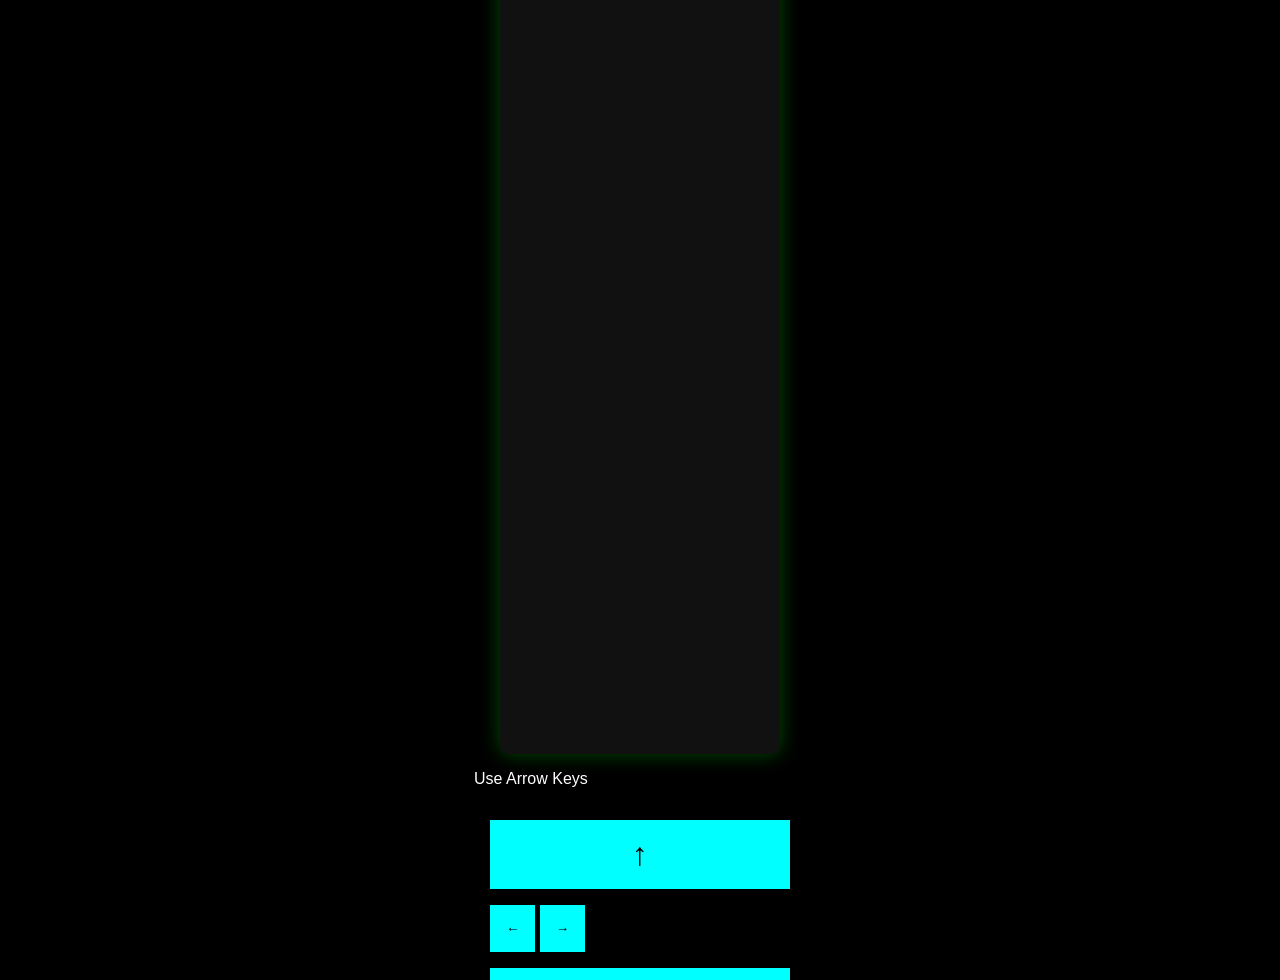
<file: snake-game/index.html>
<!DOCTYPE html>
<html lang="en">
<head>
<meta charset="UTF-8">
<meta name="viewport" content="width=device-width, initial-scale=1.0">
<title>Snake Game</title>
<link rel="stylesheet" href="style.css">
</head>
<body>
<div class="container">
<h1>Snake Game</h1>
<div class="score">Score: <span id="score">0</span></div>
<canvas id="gameCanvas" width="400" height="400"></canvas>
<div class="controls">
<p>Use Arrow Keys</p>
<div class="touch-controls">
<button id="up">↑</button>
<div>
<button id="left">←</button>
<button id="right">→</button>
</div>
<button id="down">↓</button>
</div>
</div>
</div>
<script src="script.js"></script>
</body>
</html>
</file>
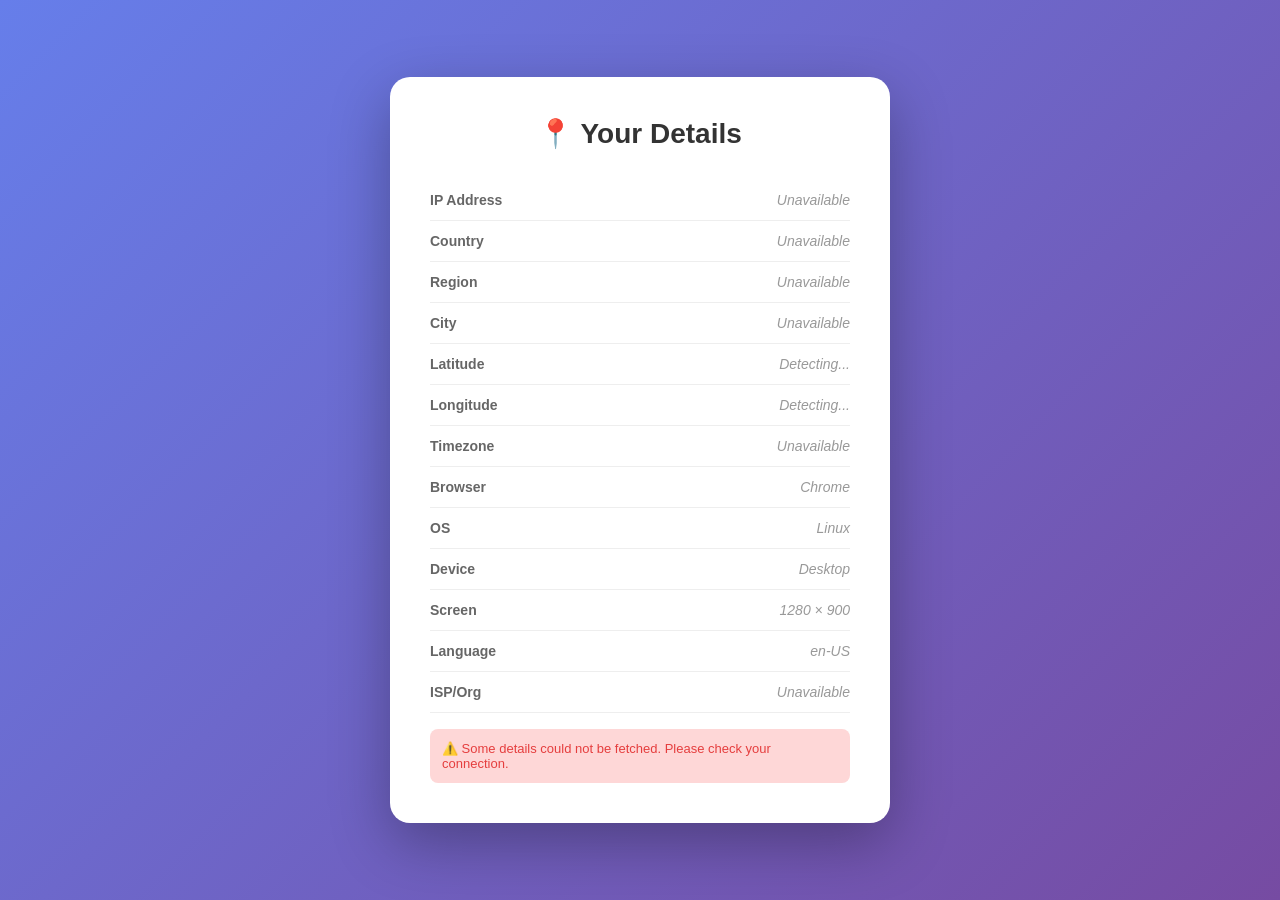
<file: user-details-page.html>
<!DOCTYPE html>
<html lang="en">
<head>
    <meta charset="UTF-8">
    <meta name="viewport" content="width=device-width, initial-scale=1.0">
    <title>User Details</title>
    <style>
        * {
            margin: 0;
            padding: 0;
            box-sizing: border-box;
        }
        body {
            font-family: -apple-system, BlinkMacSystemFont, 'Segoe UI', Roboto, Oxygen, Ubuntu, sans-serif;
            background: linear-gradient(135deg, #667eea 0%, #764ba2 100%);
            min-height: 100vh;
            display: flex;
            justify-content: center;
            align-items: center;
            padding: 20px;
        }
        .container {
            background: white;
            border-radius: 20px;
            padding: 40px;
            box-shadow: 0 20px 60px rgba(0,0,0,0.3);
            max-width: 500px;
            width: 100%;
        }
        h1 {
            color: #333;
            margin-bottom: 30px;
            font-size: 28px;
            text-align: center;
        }
        .detail-item {
            display: flex;
            justify-content: space-between;
            padding: 12px 0;
            border-bottom: 1px solid #eee;
            font-size: 14px;
        }
        .detail-item:last-child {
            border-bottom: none;
        }
        .label {
            color: #666;
            font-weight: 600;
        }
        .value {
            color: #333;
            font-weight: 500;
            max-width: 60%;
            text-align: right;
            word-break: break-all;
        }
        .loading {
            color: #999;
            font-style: italic;
        }
        .error {
            color: #e53e3e;
            background: #fed7d7;
            padding: 12px;
            border-radius: 8px;
            margin-top: 16px;
            font-size: 13px;
        }
    </style>
</head>
<body>
    <div class="container">
        <h1>📍 Your Details</h1>
        
        <div class="detail-item">
            <span class="label">IP Address</span>
            <span class="value loading" id="ip">Detecting...</span>
        </div>
        
        <div class="detail-item">
            <span class="label">Country</span>
            <span class="value loading" id="country">Detecting...</span>
        </div>
        
        <div class="detail-item">
            <span class="label">Region</span>
            <span class="value loading" id="region">Detecting...</span>
        </div>
        
        <div class="detail-item">
            <span class="label">City</span>
            <span class="value loading" id="city">Detecting...</span>
        </div>
        
        <div class="detail-item">
            <span class="label">Latitude</span>
            <span class="value loading" id="lat">Detecting...</span>
        </div>
        
        <div class="detail-item">
            <span class="label">Longitude</span>
            <span class="value loading" id="lng">Detecting...</span>
        </div>
        
        <div class="detail-item">
            <span class="label">Timezone</span>
            <span class="value loading" id="timezone">Detecting...</span>
        </div>
        
        <div class="detail-item">
            <span class="label">Browser</span>
            <span class="value loading" id="browser">Detecting...</span>
        </div>
        
        <div class="detail-item">
            <span class="label">OS</span>
            <span class="value loading" id="os">Detecting...</span>
        </div>
        
        <div class="detail-item">
            <span class="label">Device</span>
            <span class="value loading" id="device">Detecting...</span>
        </div>
        
        <div class="detail-item">
            <span class="label">Screen</span>
            <span class="value loading" id="screen">Detecting...</span>
        </div>
        
        <div class="detail-item">
            <span class="label">Language</span>
            <span class="value loading" id="lang">Detecting...</span>
        </div>
        
        <div class="detail-item">
            <span class="label">ISP/Org</span>
            <span class="value loading" id="isp">Detecting...</span>
        </div>
        
        <div id="error-container"></div>
    </div>

    <script>
        // Detect browser, OS, device
        const ua = navigator.userAgent;
        
        let browser = 'Unknown';
        if (ua.includes('Firefox')) browser = 'Firefox';
        else if (ua.includes('Opera') || ua.includes('OPR')) browser = 'Opera';
        else if (ua.includes('Edg')) browser = 'Edge';
        else if (ua.includes('Chrome')) browser = 'Chrome';
        else if (ua.includes('Safari')) browser = 'Safari';
        else if (ua.includes('MSIE') || ua.includes('Trident')) browser = 'Internet Explorer';

        let os = 'Unknown';
        if (ua.includes('Windows')) os = 'Windows';
        else if (ua.includes('Mac OS')) os = 'macOS';
        else if (ua.includes('Linux')) os = 'Linux';
        else if (ua.includes('Android')) os = 'Android';
        else if (ua.includes('iOS') || ua.includes('iPhone') || ua.includes('iPad')) os = 'iOS';

        let device = 'Desktop';
        if (/Mobi|Android|iPhone|iPad|iPod/.test(ua)) device = 'Mobile';
        else if (/Tablet|iPad/.test(ua)) device = 'Tablet';

        document.getElementById('browser').textContent = browser;
        document.getElementById('os').textContent = os;
        document.getElementById('device').textContent = device;
        document.getElementById('screen').textContent = window.screen.width + ' × ' + window.screen.height;
        document.getElementById('lang').textContent = navigator.language || 'Unknown';

        // Fetch IP and geolocation info using ipinfo.io (fallback to ipify)
        function fetchIPInfo() {
            return fetch('https://ipinfo.io/json')
                .then(r => r.ok ? r.json() : Promise.reject('ipinfo failed'))
                .catch(() => {
                    // fallback to ipify for IP only
                    return fetch('https://api.ipify.org?format=json')
                        .then(r => r.ok ? r.json() : { ip: 'Unavailable' })
                        .then(data => ({ ip: data.ip }));
                });
        }

        Promise.all([
            fetchIPInfo(),
            new Promise((resolve) => {
                if (!navigator.geolocation) { resolve(null); return; }
                navigator.geolocation.getCurrentPosition(
                    p => resolve({ lat: p.coords.latitude, lng: p.coords.longitude }),
                    () => resolve(null),
                    { enableHighAccuracy: true, timeout: 5000, maximumAge: 0 }
                );
            })
        ]).then(([ipData, geoData]) => {
            if (ipData) {
                document.getElementById('ip').textContent = ipData.ip || '—';
                document.getElementById('country').textContent = ipData.country || '—';
                document.getElementById('region').textContent = ipData.region || '—';
                document.getElementById('city').textContent = ipData.city || '—';
                document.getElementById('timezone').textContent = ipData.timezone || '—';
                document.getElementById('isp').textContent = ipData.org || '—';
                // location from ipinfo (loc = "lat,lng")
                if (ipData.loc && !geoData) {
                    const [lat, lng] = ipData.loc.split(',');
                    document.getElementById('lat').textContent = lat || '—';
                    document.getElementById('lng').textContent = lng || '—';
                }
                if (ipData.postal) {
                    // optionally show postal code somewhere, but not in current list
                }
            }
            if (geoData) {
                document.getElementById('lat').textContent = geoData.lat.toFixed(4);
                document.getElementById('lng').textContent = geoData.lng.toFixed(4);
            }
        }).catch(err => {
            console.error('Error fetching details:', err);
            document.getElementById('error-container').innerHTML = 
                '<div class="error">⚠️ Some details could not be fetched. Please check your connection.</div>';
            ['ip','country','region','city','timezone','isp'].forEach(id => {
                document.getElementById(id).textContent = 'Unavailable';
            });
        });
    </script>
</body>
</html>
</file>
<file: snake-game/style.css>
body { margin: 0; background: #000; color: #fff; font-family: sans-serif; display: flex; flex-direction: column; align-items: center; justify-content: center; height: 100vh; }
canvas { background: #111; border-radius: 10px; box-shadow: 0 0 20px rgba(0,255,0,0.3); max-width: 90%; max-height: 90vh; width: auto; height: auto; touch-action: manipulation; }
.container { display: flex; flex-direction: column; align-items: center; }
.touch-controls { display: flex; flex-direction: column; gap: 1rem; padding: 1rem; background: rgba(0,0,0,0.5); border-radius: 10px; width: 300px; margin-top: 1rem; }
.touch-controls button { padding: 1rem; border: none; background: #0ff; color: #000; cursor: pointer; touch-action: manipulation; }
.touch-controls button:hover { background: #0ff; }
#up, #down { font-size: 2rem; }
</file>
